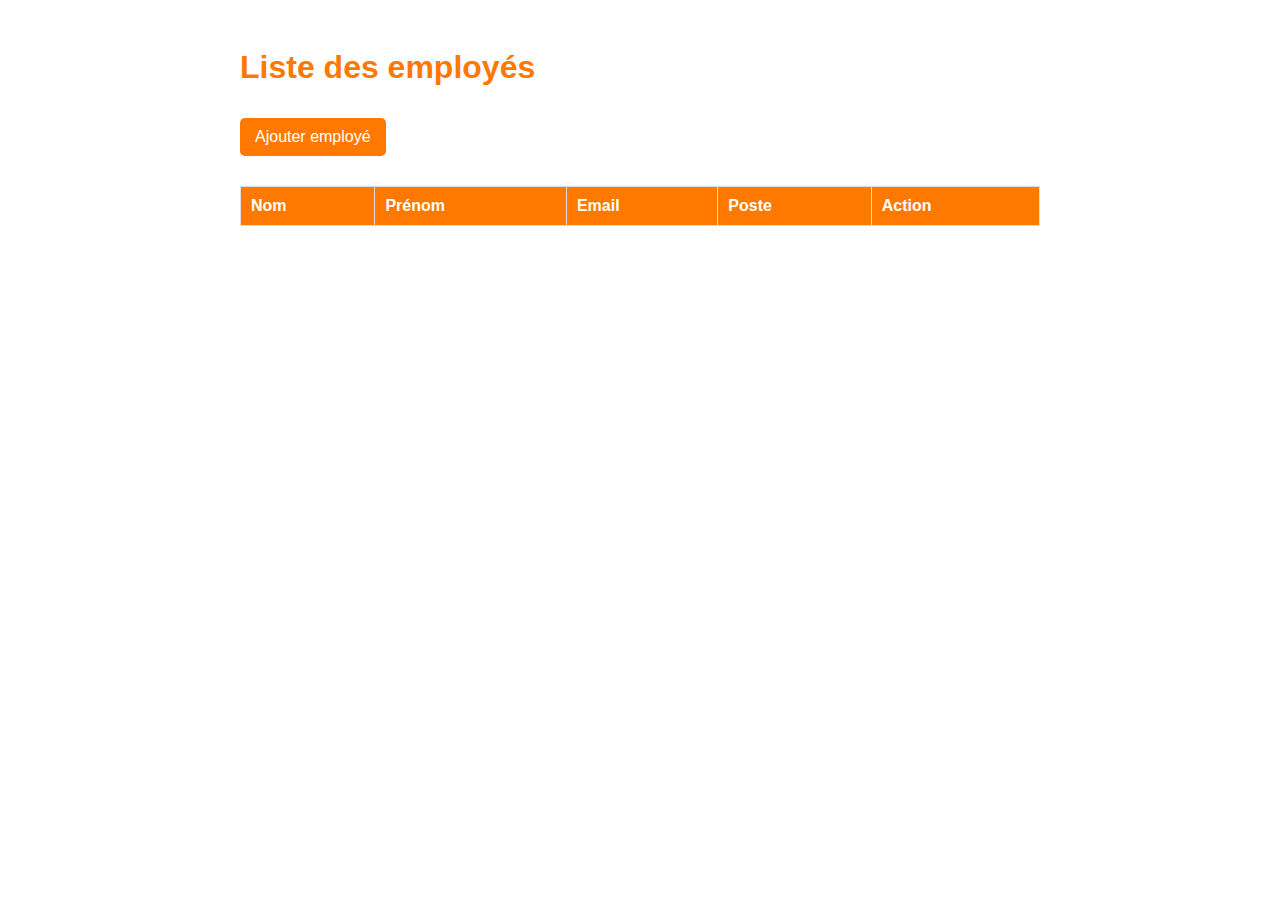
<file: index.html>
<!DOCTYPE html>
<html>
<head>
    <meta charset="UTF-8">
    <meta name="viewport" content="width=device-width, initial-scale=1.0">
    <title>Liste Employés</title>
    <link rel="stylesheet" href="style.css">
</head>
<body>
    <div class="container">
        <h1>Liste des employés</h1>
        
        <a href="pages/add.html" class="btn">Ajouter employé</a>

        <table>
            <thead>
                <tr>
                    <th>Nom</th>
                    <th>Prénom</th>
                    <th>Email</th>
                    <th>Poste</th>
                    <th>Action</th>
                </tr>
            </thead>
            <tbody id="employes-body"></tbody>
        </table>
    </div>

    <script src="script.js"></script>
</body>
</html>
</file>
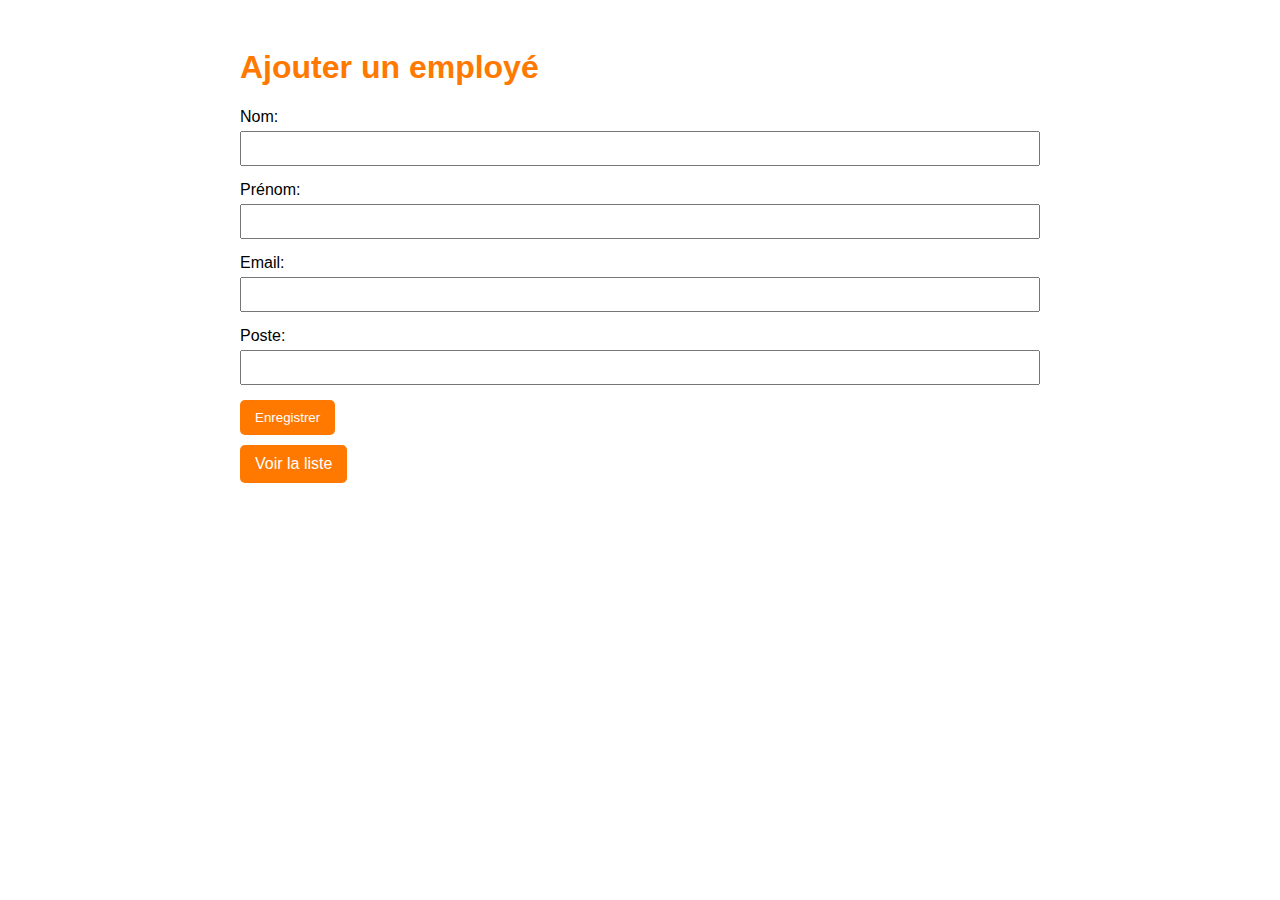
<file: pages/add.html>
<!DOCTYPE html>
<html>
<head>
    <meta charset="UTF-8">
    <meta name="viewport" content="width=device-width, initial-scale=1.0">
    <title>Ajouter Employé</title>
    <link rel="stylesheet" href="../style.css">
</head>
<body>
    <div class="container">
        <h1>Ajouter un employé</h1>
        
        <form id="form-employe">
            <div>
                <label>Nom:</label>
                <input type="text" id="nom" required>
            </div>
            
            <div>
                <label>Prénom:</label>
                <input type="text" id="prenom" required>
            </div>
            
            <div>
                <label>Email:</label>
                <input type="email" id="email" required>
            </div>
            
            <div>
                <label>Poste:</label>
                <input type="text" id="poste" required>
            </div>
            
            <button type="submit">Enregistrer</button>
        </form>
        
        <a href="../index.html" class="btn">Voir la liste</a>
    </div>

    <script src="../script.js"></script>
</body>
</html>
</file>
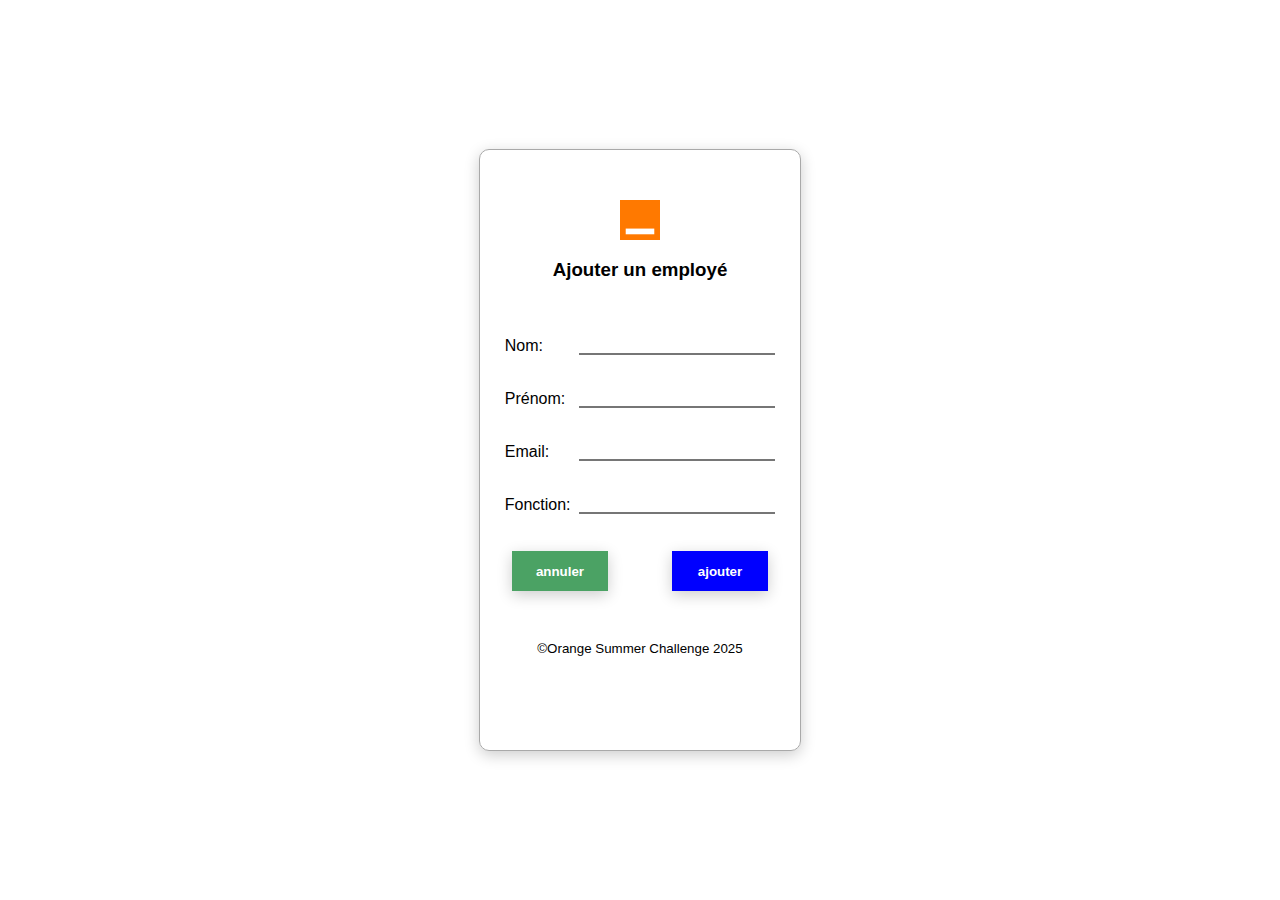
<file: pages/addEmploye.html>
<!DOCTYPE html>
<html lang="fr">
<head>
    <meta charset="UTF-8">
    <meta name="viewport" content="width=device-width, initial-scale=1.0">
    <title>Employe</title>
    <link rel="stylesheet" href="../styles/employeStyle.css">
<body>
<div class="container">
    <div class="title">
        <img src="../images/orange.svg" alt="logo">
        <h3>Ajouter un employé</h3>
    </div>
    <div class="error"></div>
    <form method="post">
        <div class="form-input">
            <label for="nom">Nom:</label>
            <input type="text" name="nom" id="nom" required>
        </div>
        <div class="form-input">
            <label for="prenom">Prénom:</label>
            <input type="text" name="prenom" id="prenom" required>
        </div>
        <div class="form-input">
            <label for="email">Email:</label>
            <input type="email" name="email" id="email" required>
        </div>
        <div class="form-input">
            <label for="fonction">Fonction:</label>
            <input type="text" name="fonction" id="fonction" required>
        </div>
        <div class="btn">
            <button onclick="ajouterEmploye()" class="submit">ajouter</button>
            <button onclick="annuler()" class="cancel">annuler</button>
        </div>



    </form>
    <p>&copy;Orange Summer Challenge 2025 </p>
</div>
<script src="../script.js"></script>
</body>
</html>
</file>
<file: style.css>
body {
    font-family: Arial, sans-serif;
    padding: 20px;
}

.container {
    max-width: 800px;
    margin: 0 auto;
}

h1 {
    color: #ff7900;
}

table {
    width: 100%;
    border-collapse: collapse;
    margin-top: 20px;
}

th, td {
    padding: 10px;
    border: 1px solid #ddd;
    text-align: left;
}

th {
    background-color: #ff7900;
    color: white;
}

tr:nth-child(even) {
    background-color: #f2f2f2;
}

.btn {
    display: inline-block;
    background: #ff7900;
    color: white;
    padding: 10px 15px;
    text-decoration: none;
    margin: 10px 0;
    border-radius: 5px;
}

form div {
    margin-bottom: 15px;
}

label {
    display: block;
    margin-bottom: 5px;
}

input {
    width: 100%;
    padding: 8px;
    box-sizing: border-box;
}

button {
    background: #ff7900;
    color: white;
    border: none;
    padding: 10px 15px;
    border-radius: 5px;
    cursor: pointer;
}


.btn-supprimer {
    background: #ff0000;
    color: white;
    border: none;
    padding: 5px 10px;
    border-radius: 3px;
    cursor: pointer;
}

.btn-supprimer:hover {
    background: #cc0000;
}
</file>
<file: styles/employeStyle.css>
body{
    display: flex;
    justify-content: center;
    align-items: center;
    height: 100vh;
    margin: 0;
}
.container{
    width: 25%;
    height: 600px;
    border: 1px solid darkgray;
    border-radius: 10px;
    box-shadow: 0 4px 15px 0 rgba(0,0,0,0.2);

}

.title{
    display: flex;
    flex-direction: column;
    align-items: center;
    margin-top: 50px ;
    font-family: cursive,"Noto Sans Myanmar",sans-serif;
}
.title img{
    height: 40px;
    width: 40px;
}
form{
    display: flex;
    flex-direction: column;
    padding-top: 20px;
}
.form-input{
    margin: 17px 0;
    display: flex;
    flex-direction:  row;
    justify-content: space-around;
    align-items: center;
}
label{
    font-family: cursive,"Noto Sans Myanmar",sans-serif;
    width: 25px;
}
input{
    width: 60%;
    border-top: none  ;
    border-left: none  ;
    border-right: none  ;

}
input:focus{
    outline: none;
}
input::placeholder{
    font-family: cursive,"Noto Sans Myanmar",sans-serif;
}
input:hover{
    cursor: pointer;
    transform:scale(1.05);
}
.btn{
    display: flex;
    align-items: center;
    justify-content: space-around;
    margin-top: 20px;
    flex-direction: row-reverse;
}
.submit{
    width: 30%;
    height: 40px;
    background: blue;
    color: white;
    font-weight: bold;
    border: none;
    box-shadow: 0 4px 15px 0 rgba(0,0,0,0.2);
    boder-radius: 10px;

}

.cancel{
    width: 30%;
    height: 40px;
    background: #4ba264;
    color: white;
    font-weight: bold;
    border: none;
    box-shadow: 0 4px 15px 0 rgba(0,0,0,0.2);
    boder-radius: 10px;
}
.container p{
    margin-top: 50px;
    font-family: cursive,"Noto Sans Myanmar",sans-serif;
    font-size: smaller;
    text-align: center;

}
</file>
